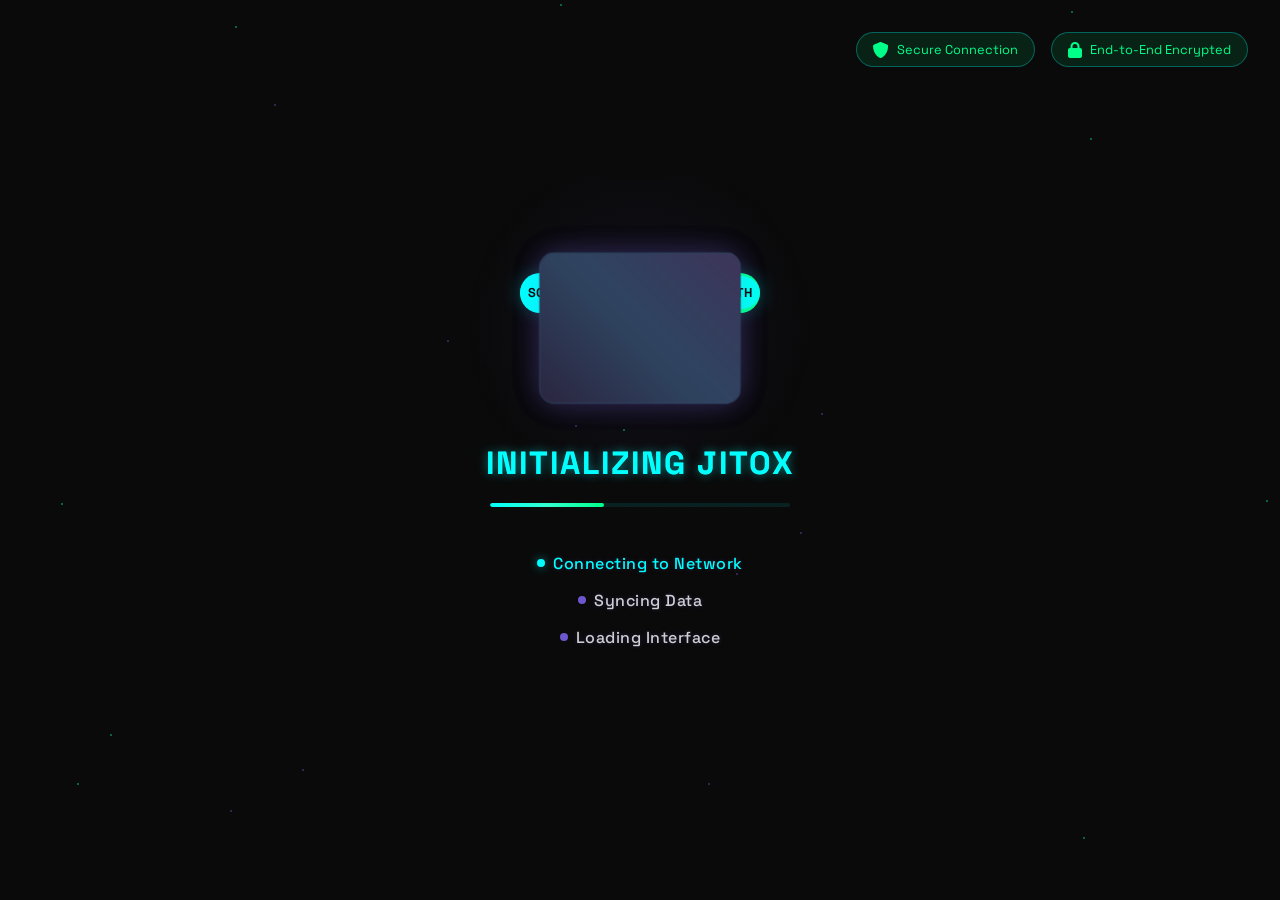
<file: loading.html>
<!DOCTYPE html>
<html lang="en">
<head>
    <meta charset="UTF-8">
    <meta name="viewport" content="width=device-width, initial-scale=1.0">
    <title>JitoX - Loading</title>
    <link rel="stylesheet" href="loading.css">
    <link rel="stylesheet" href="https://cdnjs.cloudflare.com/ajax/libs/font-awesome/6.0.0/css/all.min.css">
</head>
<body>
    <div class="loading-container" id="loadingContainer">
        <!-- Security Status -->
        <div class="security-status">
            <div class="security-badge">
                <i class="fas fa-shield-alt"></i>
                Secure Connection
            </div>
            <div class="security-badge">
                <i class="fas fa-lock"></i>
                End-to-End Encrypted
            </div>
        </div>

        <!-- Cyber Particles -->
        <div class="cyber-particles" id="cyberParticles">
            <!-- Particles will be added by JavaScript -->
        </div>

        <!-- Wallet Animation -->
        <div class="wallet">
            <div class="wallet-body">
                <div class="wallet-front"></div>
                <div class="wallet-middle"></div>
                <div class="wallet-back"></div>
                <div class="coins-container">
                    <div class="coin sol">
                        <div class="coin-inner">SOL</div>
                    </div>
                    <div class="coin eth">
                        <div class="coin-inner">ETH</div>
                    </div>
                </div>
            </div>
        </div>

        <!-- Loading Text and Progress -->
        <div class="loading-text">
            <h2 class="text-gradient">Initializing JitoX</h2>
            <div class="progress-bar">
                <div class="progress" id="loadingProgress"></div>
            </div>
        </div>

        <!-- Loading Status -->
        <div class="loading-status">
            <div class="status-item">
                <div class="status-dot"></div>
                <span>Connecting to Network</span>
            </div>
            <div class="status-item">
                <div class="status-dot"></div>
                <span>Syncing Data</span>
            </div>
            <div class="status-item">
                <div class="status-dot"></div>
                <span>Loading Interface</span>
            </div>
        </div>
    </div>

    <div class="main-content" id="mainContent">
        <!-- Your main content here -->
    </div>

    <script>
        // Debug logging
        console.log('Loading script initialized');

        // Get DOM elements
        const loadingContainer = document.getElementById('loadingContainer');
        const progress = document.getElementById('loadingProgress');
        const mainContent = document.getElementById('mainContent');
        const statusItems = document.querySelectorAll('.status-item');
        
        // Ensure loading container is visible
        loadingContainer.style.display = 'flex';
        console.log('Loading container display:', loadingContainer.style.display);
        
        // Initialize progress
        let currentProgress = 0;
        console.log('Starting progress animation');
        
        const interval = setInterval(() => {
            currentProgress += 1;
            progress.style.width = `${currentProgress}%`;
            console.log('Progress:', currentProgress + '%');
            
            // Update status items
            if (currentProgress >= 30) {
                statusItems[0].classList.add('completed');
                console.log('First status completed');
            }
            if (currentProgress >= 60) {
                statusItems[1].classList.add('completed');
                console.log('Second status completed');
            }
            if (currentProgress >= 90) {
                statusItems[2].classList.add('completed');
                console.log('Third status completed');
            }
            
            if (currentProgress >= 100) {
                clearInterval(interval);
                console.log('Progress complete, hiding loading screen');
                setTimeout(() => {
                    loadingContainer.classList.add('hidden');
                    mainContent.classList.add('visible');
                    console.log('Main content shown');
                }, 500);
            }
        }, 30);

        // Create and animate particles
        const particlesContainer = document.getElementById('cyberParticles');
        console.log('Creating particles');
        
        for (let i = 0; i < 20; i++) {
            const particle = document.createElement('div');
            particle.className = 'cyber-particle';
            particle.style.left = `${Math.random() * 100}%`;
            particle.style.top = `${Math.random() * 100}%`;
            particle.style.animationDelay = `${Math.random() * 10}s`;
            particlesContainer.appendChild(particle);
        }
        
        // Log when document is fully loaded
        document.addEventListener('DOMContentLoaded', () => {
            console.log('Document fully loaded');
        });
    </script>
</body>
</html>
</file>
<file: loading.css>
@import url('https://fonts.googleapis.com/css2?family=Space+Grotesk:wght@400;700&display=swap');

:root {
    --primary-color: #6E56CF;
    --secondary-color: #00ff88;
    --background: #13111C;
    --wallet-color: #2B2640;
    --sol-color: #00ff88;
    --eth-color: #6E56CF;
    --glow-primary: rgba(110, 86, 207, 0.5);
    --glow-secondary: rgba(0, 255, 136, 0.5);
    --cyber-grid: rgba(110, 86, 207, 0.1);
}

* {
    margin: 0;
    padding: 0;
    box-sizing: border-box;
}

body {
    background-color: var(--background);
    font-family: 'Space Grotesk', sans-serif;
    min-height: 100vh;
    overflow: hidden;
}

.loading-container {
    position: fixed;
    top: 0;
    left: 0;
    width: 100%;
    height: 100vh;
    background: #0a0a0a;
    display: flex;
    flex-direction: column;
    align-items: center;
    justify-content: center;
    z-index: 9999;
    overflow: hidden;
}

.wallet {
    position: relative;
    width: 200px;
    height: 150px;
    perspective: 1000px;
    margin-bottom: 40px;
    z-index: 2;
}

.wallet-body {
    position: relative;
    width: 100%;
    height: 100%;
    transform-style: preserve-3d;
    animation: walletHover 3s ease-in-out infinite;
}

.wallet-front,
.wallet-middle,
.wallet-back {
    position: absolute;
    width: 100%;
    height: 100%;
    background: #2B2640;
    border-radius: 15px;
    box-shadow: 0 0 30px rgba(0, 255, 255, 0.2);
    border: 1px solid rgba(0, 255, 255, 0.1);
}

.wallet-front {
    transform: translateZ(10px);
    background: linear-gradient(45deg, #2B2640, #3D355A);
}

.wallet-middle {
    transform: translateZ(0);
}

.wallet-back {
    transform: translateZ(-10px);
}

.loading-text {
    position: relative;
    z-index: 2;
    text-align: center;
    margin-bottom: 30px;
    width: 100%;
}

.loading-text h2 {
    font-family: 'Space Grotesk', sans-serif;
    font-size: 32px;
    font-weight: 700;
    color: #00ffff;
    text-transform: uppercase;
    letter-spacing: 2px;
    margin-bottom: 20px;
    text-shadow: 0 0 10px rgba(0, 255, 255, 0.5);
    animation: textGlow 2s ease-in-out infinite;
}

.progress-bar {
    width: 300px;
    height: 4px;
    background: rgba(0, 255, 255, 0.1);
    border-radius: 4px;
    overflow: hidden;
    position: relative;
    margin: 0 auto;
}

#loadingProgress {
    width: 0%;
    height: 100%;
    background: linear-gradient(90deg, #00ffff, #00ff88);
    border-radius: 4px;
    transition: width 0.3s ease;
    position: relative;
}

#loadingProgress::after {
    content: '';
    position: absolute;
    top: 0;
    left: 0;
    right: 0;
    bottom: 0;
    background: linear-gradient(90deg, transparent, rgba(255, 255, 255, 0.2), transparent);
    animation: progressGlow 1.5s linear infinite;
}

.loading-status {
    position: relative;
    z-index: 2;
    margin-top: 30px;
    display: flex;
    flex-direction: column;
    gap: 15px;
    text-align: center;
}

.status-item {
    display: flex;
    align-items: center;
    justify-content: center;
    gap: 12px;
    color: rgba(0, 255, 255, 0.6);
    font-size: 16px;
    font-weight: 500;
    letter-spacing: 0.5px;
    font-family: 'Space Grotesk', monospace;
}

.status-dot {
    width: 8px;
    height: 8px;
    background: rgba(0, 255, 255, 0.3);
    border-radius: 50%;
    transition: all 0.3s ease;
}

.status-item.completed {
    color: #00ffff;
}

.status-item.completed .status-dot {
    background: #00ffff;
    box-shadow: 0 0 10px rgba(0, 255, 255, 0.5);
}

@keyframes textGlow {
    0%, 100% {
        text-shadow: 0 0 10px rgba(0, 255, 255, 0.5);
    }
    50% {
        text-shadow: 0 0 20px rgba(0, 255, 255, 0.8);
    }
}

@keyframes progressGlow {
    0% {
        transform: translateX(-100%);
    }
    100% {
        transform: translateX(100%);
    }
}

.cyber-particles {
    position: absolute;
    width: 100%;
    height: 100%;
    overflow: hidden;
    z-index: 1;
    opacity: 0.5;
}

.cyber-particle {
    position: absolute;
    width: 2px;
    height: 2px;
    background: #00ffff;
    border-radius: 50%;
    animation: float 10s linear infinite;
}

@keyframes float {
    0% {
        transform: translateY(100vh) scale(0);
        opacity: 0;
    }
    50% {
        opacity: 1;
    }
    100% {
        transform: translateY(-100vh) scale(1);
        opacity: 0;
    }
}

.security-status {
    position: absolute;
    top: 20px;
    display: flex;
    gap: 20px;
}

.security-badge {
    background: rgba(0, 255, 255, 0.1);
    border: 1px solid rgba(0, 255, 255, 0.3);
    padding: 8px 16px;
    border-radius: 20px;
    color: #00ffff;
    font-size: 14px;
    display: flex;
    align-items: center;
    gap: 8px;
    backdrop-filter: blur(5px);
}

.cyber-particles {
    position: absolute;
    width: 100%;
    height: 100%;
    overflow: hidden;
    z-index: 0;
}

.cyber-particle {
    position: absolute;
    width: 2px;
    height: 2px;
    background: #00ffff;
    border-radius: 50%;
    animation: float 10s linear infinite;
}

.wallet-body {
    position: relative;
    width: 100%;
    height: 100%;
    transform-style: preserve-3d;
    transition: transform 0.5s ease;
    animation: walletHover 3s ease-in-out infinite;
}

.wallet-front,
.wallet-middle,
.wallet-back {
    position: absolute;
    width: 100%;
    height: 100%;
    background: var(--wallet-color);
    border-radius: 15px;
    box-shadow: 0 0 30px rgba(110, 86, 207, 0.15);
}

.wallet-front {
    transform: translateZ(10px);
    background: linear-gradient(45deg, var(--wallet-color), #3D355A);
}

.wallet-middle {
    transform: translateZ(0);
}

.wallet-back {
    transform: translateZ(-10px);
}

.coins-container {
    position: absolute;
    width: 100%;
    height: 100%;
    z-index: 2;
}

.coin {
    position: absolute;
    width: 40px;
    height: 40px;
    border-radius: 50%;
    display: flex;
    justify-content: center;
    align-items: center;
    font-weight: bold;
    font-size: 0.8rem;
    transform-style: preserve-3d;
    animation: coinFloat 3s ease-in-out infinite;
}

.coin-inner {
    background: rgba(0, 255, 255, 0.9);
    padding: 8px;
    border-radius: 50%;
    box-shadow: 0 0 20px rgba(0, 255, 255, 0.3);
    color: #0a0a0a;
}

.sol {
    background: #00ffff;
    left: -20px;
    top: 20px;
    animation-delay: 0.2s;
}

.eth {
    background: #00ff88;
    right: -20px;
    top: 20px;
    animation-delay: 0.4s;
}

.particles {
    position: absolute;
    width: 100%;
    height: 100%;
    pointer-events: none;
}

.text-gradient {
    background: linear-gradient(45deg, var(--primary-color), var(--secondary-color));
    -webkit-background-clip: text;
    background-clip: text;
    color: transparent;
    font-size: 2rem;
    font-weight: 700;
    letter-spacing: 1px;
    opacity: 1;
    text-shadow: 0 0 10px rgba(110, 86, 207, 0.5);
}

/* Glowing effect */
.wallet-body::after {
    content: '';
    position: absolute;
    top: -50%;
    left: -50%;
    width: 200%;
    height: 200%;
    background: radial-gradient(circle, rgba(110, 86, 207, 0.1) 0%, transparent 70%);
    animation: pulse 4s ease-in-out infinite;
}

@keyframes pulse {
    0%, 100% {
        opacity: 0.5;
        transform: scale(1);
    }
    50% {
        opacity: 1;
        transform: scale(1.1);
    }
}

/* Add Cyber Grid Background */
.loading-container::before {
    content: '';
    position: absolute;
    top: 0;
    left: 0;
    right: 0;
    bottom: 0;
    background-image: 
        linear-gradient(rgba(0, 255, 255, 0.05) 1px, transparent 1px),
        linear-gradient(90deg, rgba(0, 255, 255, 0.05) 1px, transparent 1px);
    background-size: 30px 30px;
    animation: gridMove 20s linear infinite;
    opacity: 0.2;
    z-index: 1;
}

/* Add Floating Particles */
.cyber-particles {
    position: absolute;
    width: 100%;
    height: 100%;
    pointer-events: none;
}

.cyber-particle {
    position: absolute;
    width: 2px;
    height: 2px;
    background: var(--primary-color);
    border-radius: 50%;
    animation: particleFloat 10s infinite linear;
}

.cyber-particle:nth-child(2n) {
    background: var(--secondary-color);
    animation-duration: 15s;
}

/* Add Holographic Effect */
.wallet-front::before,
.wallet-middle::before,
.wallet-back::before {
    content: '';
    position: absolute;
    top: 0;
    left: 0;
    right: 0;
    bottom: 0;
    background: linear-gradient(
        45deg,
        transparent 0%,
        rgba(0, 255, 255, 0.1) 45%,
        rgba(0, 255, 255, 0.1) 55%,
        transparent 100%
    );
    animation: holographic 3s linear infinite;
    border-radius: 15px;
}

/* Add Loading Status */
.loading-status {
    display: flex;
    gap: 1rem;
    margin-top: 1rem;
    font-size: 0.9rem;
    color: rgba(255, 255, 255, 0.6);
}

.status-item {
    display: flex;
    align-items: center;
    gap: 0.5rem;
    color: rgba(255, 255, 255, 0.8);
    font-weight: 500;
    text-shadow: 0 0 5px rgba(110, 86, 207, 0.3);
}

.status-dot {
    width: 8px;
    height: 8px;
    border-radius: 50%;
    background: var(--primary-color);
    animation: statusPulse 1.5s infinite;
}

/* Add Security Indicators */
.security-status {
    position: absolute;
    top: 2rem;
    right: 2rem;
    display: flex;
    gap: 1rem;
}

.security-badge {
    padding: 0.5rem 1rem;
    border-radius: 20px;
    background: rgba(0, 255, 136, 0.1);
    color: var(--secondary-color);
    font-size: 0.8rem;
    display: flex;
    align-items: center;
    gap: 0.5rem;
}

.security-badge i {
    font-size: 1rem;
}

/* New Animations */
@keyframes gridMove {
    0% { transform: translateY(0); }
    100% { transform: translateY(30px); }
}

@keyframes particleFloat {
    0% {
        transform: translate(0, 0);
        opacity: 0;
    }
    50% {
        opacity: 1;
    }
    100% {
        transform: translate(100px, -100px);
        opacity: 0;
    }
}

@keyframes holographic {
    0% {
        opacity: 0;
        transform: translateX(-100%);
    }
    50% {
        opacity: 1;
    }
    100% {
        opacity: 0;
        transform: translateX(100%);
    }
}

@keyframes progressGlow {
    0% { transform: translateX(-100%); }
    100% { transform: translateX(100%); }
}

@keyframes statusPulse {
    0%, 100% { transform: scale(1); opacity: 1; }
    50% { transform: scale(1.5); opacity: 0.5; }
}

@keyframes walletHover {
    0%, 100% {
        transform: translateY(0) rotateX(0);
    }
    50% {
        transform: translateY(-10px) rotateX(5deg);
    }
}

@keyframes coinFloat {
    0%, 100% {
        transform: translateY(0) rotate(0deg);
    }
    50% {
        transform: translateY(-15px) rotate(10deg);
    }
}

/* Add holographic effect to wallet */
.wallet-front::before,
.wallet-middle::before,
.wallet-back::before {
    content: '';
    position: absolute;
    top: 0;
    left: 0;
    right: 0;
    bottom: 0;
    background: linear-gradient(
        45deg,
        transparent 0%,
        rgba(0, 255, 255, 0.1) 45%,
        rgba(0, 255, 255, 0.1) 55%,
        transparent 100%
    );
    animation: holographic 3s linear infinite;
    border-radius: 15px;
}

/* Add Security Indicators */
.security-status {
    position: absolute;
    top: 2rem;
    right: 2rem;
    display: flex;
    gap: 1rem;
}

.security-badge {
    padding: 0.5rem 1rem;
    border-radius: 20px;
    background: rgba(0, 255, 136, 0.1);
    color: var(--secondary-color);
    font-size: 0.8rem;
    display: flex;
    align-items: center;
    gap: 0.5rem;
}

.security-badge i {
    font-size: 1rem;
}

/* Add Responsive Design */
@media (max-width: 768px) {
    .progress-bar {
        width: 250px;
    }
    
    .security-status {
        position: relative;
        top: auto;
        right: auto;
        margin-top: 1rem;
    }
}

/* Mobile Optimizations */
@media (max-width: 768px) {
    body {
        position: fixed;
        width: 100%;
        height: 100%;
        overflow: hidden;
    }

    .cyber-card {
        overflow: hidden;
    }

    .stat-value {
        font-size: 1.5em !important;
        word-break: break-word;
        overflow-wrap: break-word;
    }

    .main-content {
        height: 100vh;
        overflow-y: auto;
        -webkit-overflow-scrolling: touch;
    }

    .stats-grid {
        padding: 10px;
    }

    .cyber-card .card-content {
        padding: 15px;
    }
}
</file>
